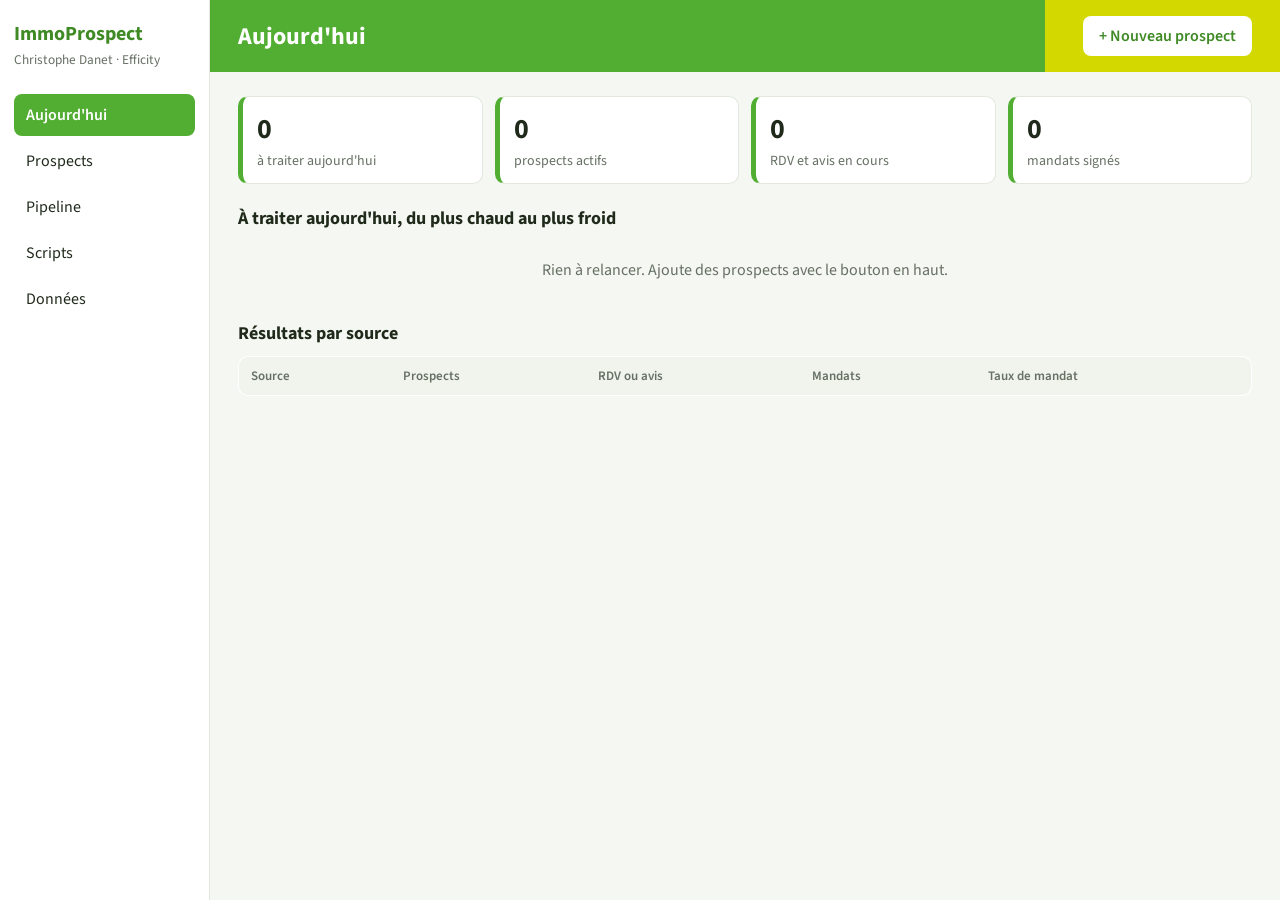
<file: index.html>
<!doctype html>
<html lang="fr">
<head>
<meta charset="utf-8">
<meta name="viewport" content="width=device-width,initial-scale=1">
<title>ImmoProspect, mes mandats</title>
<link rel="preconnect" href="https://fonts.googleapis.com">
<link href="https://fonts.googleapis.com/css2?family=Source+Sans+3:wght@400;600;700&display=swap" rel="stylesheet">
<link rel="stylesheet" href="styles.css">
</head>
<body>
<div class="app">
  <aside>
    <div class="brand"><strong>ImmoProspect</strong><small>Christophe Danet · Efficity</small></div>
    <nav id="nav">
      <button data-tab="today" class="on">Aujourd'hui</button>
      <button data-tab="leads">Prospects</button>
      <button data-tab="pipeline">Pipeline</button>
      <button data-tab="scripts">Scripts</button>
      <button data-tab="data">Données</button>
    </nav>
  </aside>
  <main>
    <header class="band"><h1 id="title">Aujourd'hui</h1><button id="newBtn" class="btn">+ Nouveau prospect</button></header>
    <section id="view"></section>
  </main>
</div>

<dialog id="dlg">
  <form id="form">
    <h2 id="formTitle">Nouveau prospect</h2>
    <div class="grid">
      <label>Prénom<input name="prenom" required></label>
      <label>Nom<input name="nom"></label>
      <label>Téléphone<input name="tel" inputmode="tel"></label>
      <label>Email<input name="email" type="email"></label>
      <label>Source
        <select name="source">
          <option value="pap">PAP</option>
          <option value="lbc">Leboncoin</option>
          <option value="expire">Mandat expiré</option>
          <option value="secteur">Propriétaire du secteur</option>
          <option value="reseau">Réseau</option>
        </select>
      </label>
      <label>Statut<select name="statut" id="statutSel"></select></label>
      <label>Adresse ou rue<input name="rue"></label>
      <label>Commune<input name="commune"></label>
      <label>Type de bien<input name="type" placeholder="maison, appartement..."></label>
      <label>Surface (m²)<input name="surface" type="number" min="0" step="1"></label>
      <label>Prix demandé (€)<input name="prix" type="number" min="0" step="1000"></label>
      <label>Annonce en ligne depuis le<input name="dateAnnonce" type="date"></label>
      <label>Fin du mandat précédent<input name="finMandat" type="date"></label>
      <label>Prochaine relance<input name="nextAction" type="date"></label>
    </div>
    <label class="check"><input type="checkbox" name="urgent"> Vente urgente (mutation, succession, divorce, achat en cours)</label>
    <label>Notes<textarea name="notes" rows="3"></textarea></label>
    <div class="actions">
      <button type="button" class="btn ghost danger" id="delBtn">Supprimer</button>
      <span class="grow"></span>
      <button type="button" class="btn ghost" id="cancelBtn">Annuler</button>
      <button type="submit" class="btn">Enregistrer</button>
    </div>
  </form>
</dialog>
<div id="toast"></div>
<script src="app.js"></script>
</body>
</html>
</file>
<file: styles.css>
:root{--green:#52AE32;--green-d:#3f8a25;--yellow:#D2D800;--ink:#1f2a1b;--muted:#667064;--line:#e3e8df;--bg:#f5f7f2;--card:#fff;--red:#c0392b}
*{box-sizing:border-box}
body{margin:0;font-family:'Source Sans 3','Source Sans Pro',system-ui,sans-serif;color:var(--ink);background:var(--bg);font-size:16px}
.app{display:grid;grid-template-columns:210px 1fr;min-height:100vh}
aside{background:#fff;border-right:1px solid var(--line);padding:20px 14px;position:sticky;top:0;height:100vh}
.brand strong{display:block;font-size:20px;color:var(--green-d)}
.brand small{color:var(--muted)}
nav{margin-top:24px;display:grid;gap:4px}
nav button{text-align:left;border:0;background:none;padding:10px 12px;border-radius:8px;font:inherit;cursor:pointer;color:var(--ink)}
nav button:hover{background:var(--bg)}
nav button.on{background:var(--green);color:#fff;font-weight:600}
main{min-width:0}
.band{display:flex;justify-content:space-between;align-items:center;padding:16px 28px;background:linear-gradient(90deg,var(--green) 0%,var(--green) 78%,var(--yellow) 78%);color:#fff}
.band h1{margin:0;font-size:24px}
#view{padding:24px 28px}
.btn{background:var(--green);color:#fff;border:0;padding:9px 16px;border-radius:8px;font:inherit;font-weight:600;cursor:pointer}
.band .btn{background:#fff;color:var(--green-d)}
.btn:hover{filter:brightness(.95)}
.btn.ghost{background:#fff;color:var(--ink);border:1px solid var(--line)}
.btn.danger{color:var(--red)}
.btn.sm{padding:5px 10px;font-size:14px}
.kpis{display:grid;grid-template-columns:repeat(auto-fit,minmax(150px,1fr));gap:12px;margin-bottom:22px}
.kpi{background:var(--card);border:1px solid var(--line);border-left:5px solid var(--green);border-radius:10px;padding:12px 14px}
.kpi b{display:block;font-size:28px}
.kpi span{color:var(--muted);font-size:14px}
h2{font-size:18px;margin:22px 0 10px}
.card{background:var(--card);border:1px solid var(--line);border-radius:12px;padding:14px 16px;margin-bottom:10px}
.card .top{display:flex;gap:10px;align-items:center;flex-wrap:wrap}
.card .score{margin-left:auto;background:var(--yellow);color:#222;font-weight:700;border-radius:999px;padding:2px 12px}
.why{color:var(--muted);font-size:14px;margin:6px 0 10px}
.row{display:flex;gap:8px;flex-wrap:wrap}
.tag{font-size:12px;background:#eaf5e4;color:var(--green-d);border-radius:999px;padding:2px 9px;font-weight:600}
.empty{color:var(--muted);padding:18px;text-align:center}
.filters{display:flex;gap:10px;margin-bottom:14px;flex-wrap:wrap}
.filters input,.filters select,label input,label select,label textarea{font:inherit;padding:8px 10px;border:1px solid var(--line);border-radius:8px;background:#fff;width:100%}
.filters input{max-width:280px}.filters select{width:auto}
table{width:100%;border-collapse:collapse;background:#fff;border:1px solid var(--line);border-radius:10px;overflow:hidden}
th,td{padding:10px 12px;text-align:left;border-bottom:1px solid var(--line);font-size:15px}
th{background:#f0f4ec;color:var(--muted);font-weight:600;font-size:13px}
.warn{color:var(--red);font-weight:600}
.board{display:grid;grid-auto-flow:column;grid-auto-columns:minmax(210px,1fr);gap:12px;overflow-x:auto;padding-bottom:8px}
.col{background:#eef2ea;border-radius:12px;padding:10px;min-height:120px}
.col h3{margin:2px 4px 10px;font-size:15px}
.col .card{padding:10px 12px}
.col select{width:100%;margin-top:8px;font:inherit;padding:4px;border:1px solid var(--line);border-radius:6px}
.tpl{white-space:pre-wrap;background:#fafcf8;border:1px solid var(--line);border-radius:8px;padding:10px 12px;margin:8px 0;font-size:15px}
dialog{border:0;border-radius:14px;padding:22px;width:min(720px,94vw);box-shadow:0 20px 60px rgba(0,0,0,.25)}
dialog::backdrop{background:rgba(0,0,0,.4)}
dialog h2{margin-top:0}
.grid{display:grid;grid-template-columns:1fr 1fr;gap:10px 14px;margin-bottom:10px}
label{display:block;font-size:14px;color:var(--muted);font-weight:600}
label input,label select,label textarea{margin-top:4px;font-weight:400;color:var(--ink)}
label.check{display:flex;gap:8px;align-items:center;margin:8px 0;font-weight:400;color:var(--ink)}
label.check input{width:auto;margin:0}
.actions{display:flex;gap:8px;margin-top:14px;align-items:center}.grow{flex:1}
#toast{position:fixed;bottom:22px;left:50%;transform:translateX(-50%) translateY(80px);background:var(--ink);color:#fff;padding:10px 18px;border-radius:10px;opacity:0;transition:.25s;pointer-events:none}
#toast.show{opacity:1;transform:translateX(-50%) translateY(0)}
.note{background:#fffde0;border-left:5px solid var(--yellow);padding:10px 14px;border-radius:8px;font-size:15px;margin:12px 0}
@media(max-width:760px){
 .app{grid-template-columns:1fr}
 aside{position:static;height:auto;display:flex;align-items:center;gap:10px;overflow-x:auto;padding:10px}
 nav{margin:0;display:flex}.brand small{display:none}
 .grid{grid-template-columns:1fr}
 #view,.band{padding-left:16px;padding-right:16px}
 table{display:block;overflow-x:auto}
}
</file>
